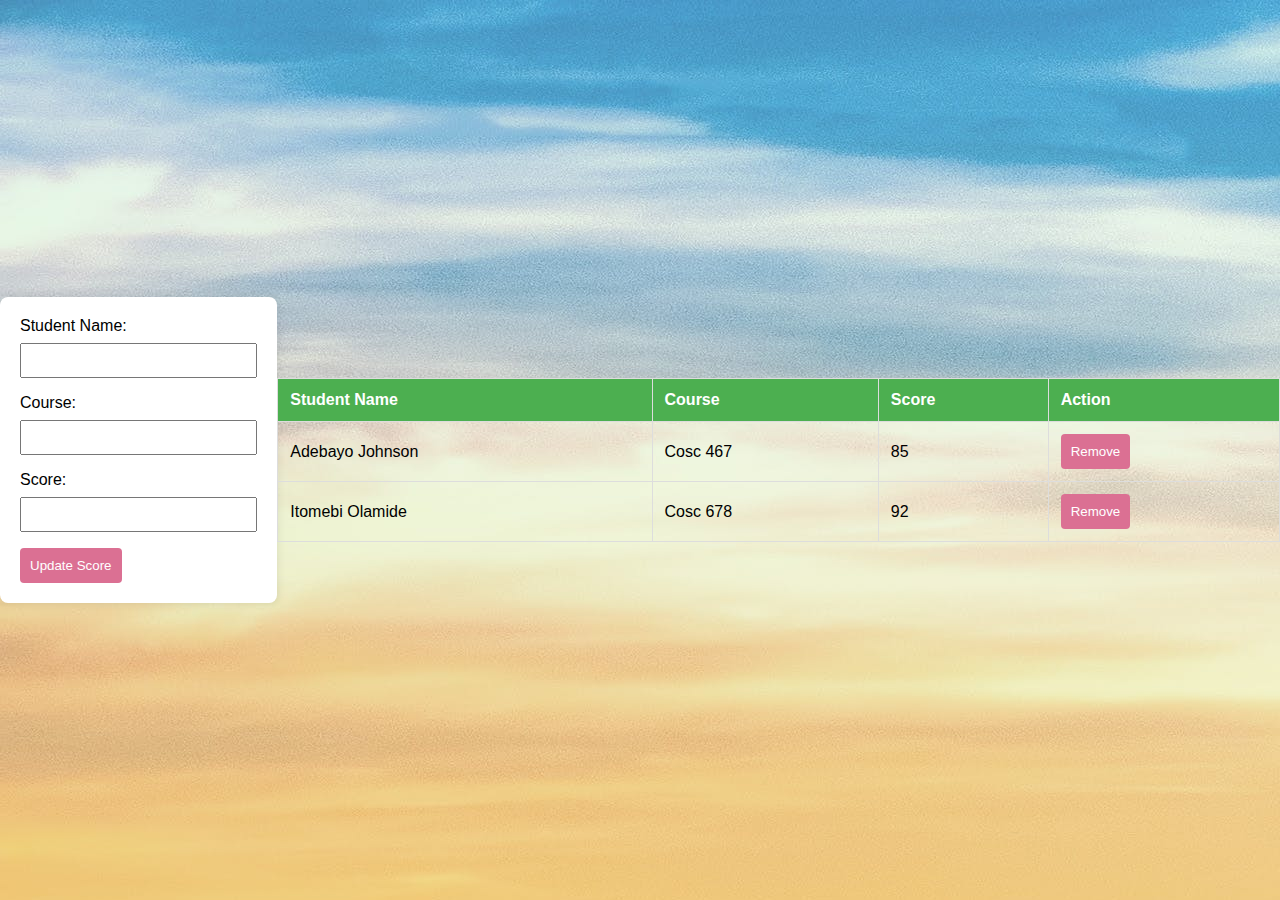
<file: BIRTH/admin score page.html>
<!DOCTYPE html>
<html lang="en">
<head>
  <meta charset="UTF-8">
  <meta name="viewport" content="width=device-width, initial-scale=1.0">
  <link rel="stylesheet" href="admin score page.css">
  <title>Student Scores Management</title>
</head>
<body>

  <form id="scoreForm">
    <label for="studentName">Student Name:</label>
    <input type="text" id="studentName" name="studentName" required>

    <label for="course">Course:</label>
    <input type="text" id="course" name="course" required>

    <label for="score">Score:</label>
    <input type="number" id="score" name="score" required>

    <button type="button" onclick="updateScore()">Update Score</button>
  </form>

  <table id="scoreTable">
    <tr>
      <th>Student Name</th>
      <th>Course</th>
      <th>Score</th>
      <th>Action</th>
    </tr>
    <!-- Sample data, replace with dynamic data from the server -->
    <tr>
      <td>Adebayo Johnson</td>
      <td>Cosc 467</td>
      <td>85</td>
      <td><button onclick="removeScore(this)">Remove</button></td>
    </tr>
    <tr>
      <td>Itomebi Olamide</td>
      <td>Cosc 678</td>
      <td>92</td>
      <td><button onclick="removeScore(this)">Remove</button></td>
    </tr>
  </table>

  <script>
    function updateScore() {
      const studentName = document.getElementById('studentName').value;
      const course = document.getElementById('course').value;
      const score = document.getElementById('score').value;

      // Here, you can send the data to the server for processing and update the table accordingly.

      // For now, let's add a new row to the table with the entered data.
      const table = document.getElementById('scoreTable');
      const newRow = table.insertRow(table.rows.length);
      newRow.innerHTML = `<td>${studentName}</td><td>${course}</td><td>${score}</td><td><button onclick="removeScore(this)">Remove</button></td>`;

      // Clear the form
      document.getElementById('scoreForm').reset();
    }

    function removeScore(button) {
      // Here, you can send a request to the server to remove the corresponding data.

      // For now, let's remove the row from the table.
      const row = button.parentNode.parentNode;
      row.parentNode.removeChild(row);
    }
  </script>

</body>
</html>
</file>
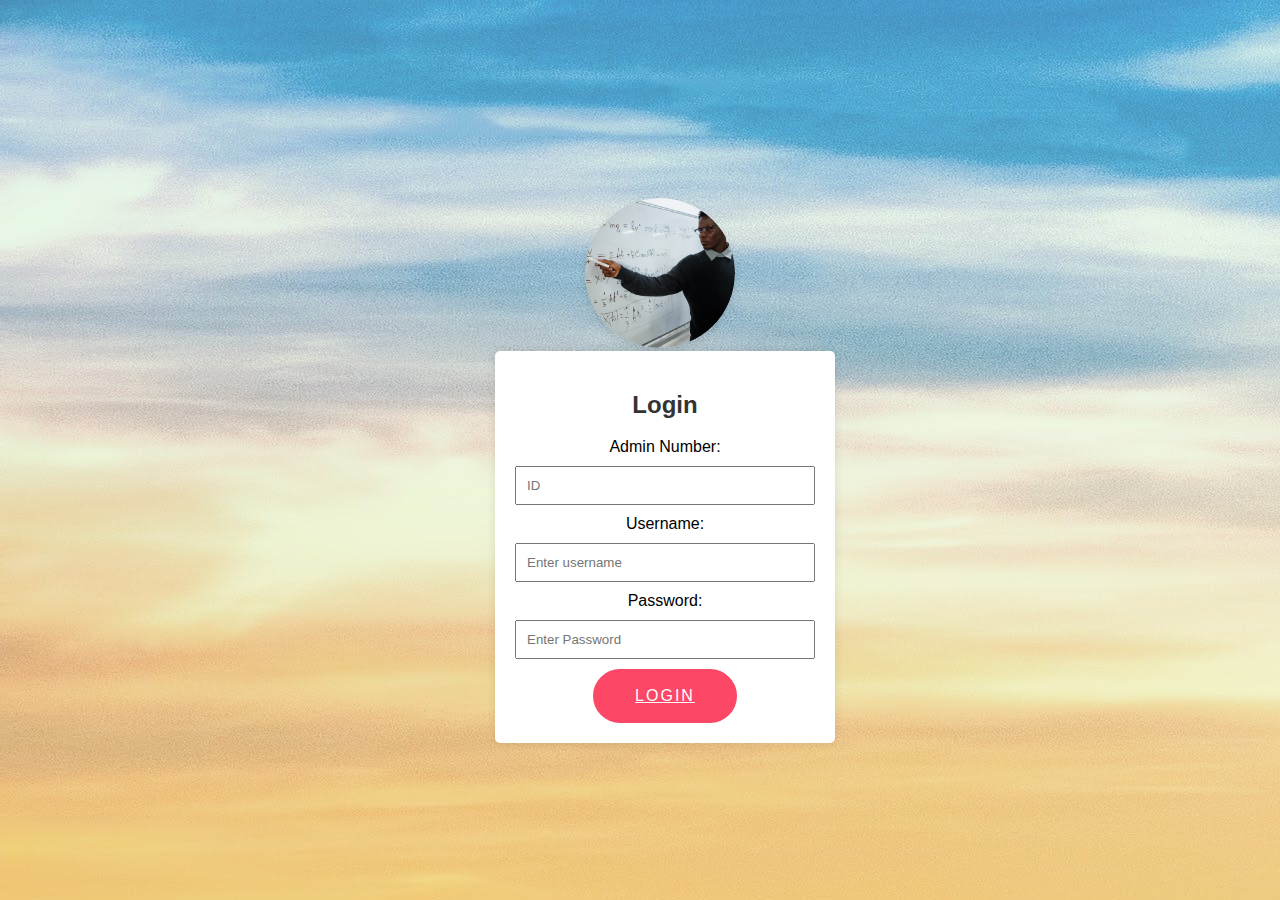
<file: BIRTH/admin.html>
<!DOCTYPE html>
<html lang="en">
<head>
    <meta charset="UTF-8">
    <meta name="viewport" content="width=device-width, initial-scale=1.0">
    <link rel="stylesheet" href="admin.css">
    <title>Login Page</title>
   
</head>
<body>
    <div class="rounded-image-container">
        <img src="pexels-cottonbro-studio-6209801.jpg" alt="Description of the image">
      </div>
    <div class="login-container">
        <h2>Login</h2>
        <form action="#" method="post">
            <label for="adminNumber">Admin Number:</label>
            <input type="text" id="adminNumber" name="adminNumber" required placeholder="ID"> 

            <label for="username">Username:</label>
            <input type="text" id="username" name="username" required  placeholder="Enter username">

            <label for="password">Password:</label>
            <input type="password" id="password" name="password" required  placeholder="Enter Password">

            <a href="adminstrator.html" class="btn">Login</a> 
        </form>
    </div>
</body>
</html>
</file>
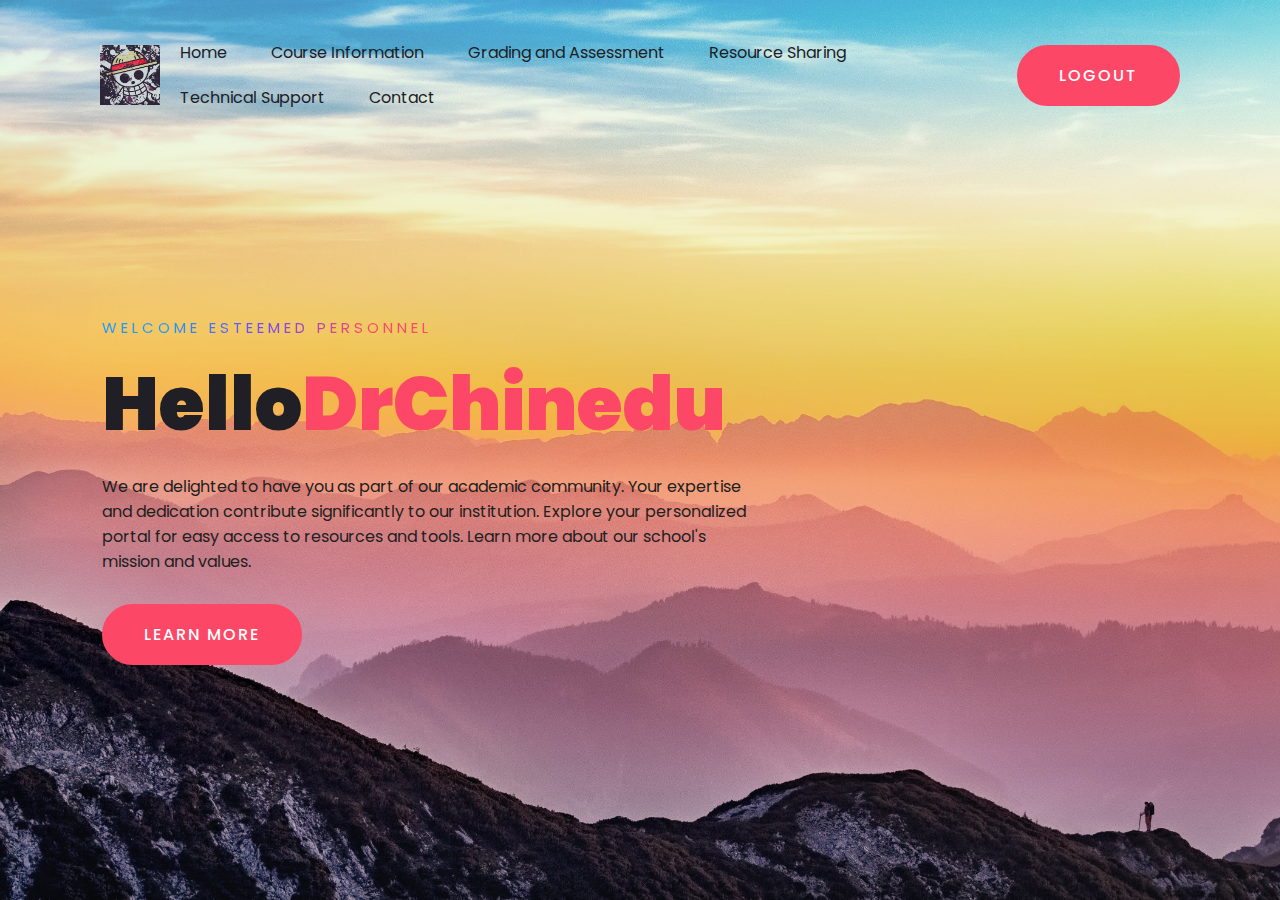
<file: BIRTH/adminstrator.html>
<!DOCTYPE html>
<html lang="en">
<head>
    <meta charset="UTF-8">
    <meta name="viewport" content="width=device-width, initial-scale=1.0">
    <title>My portfolio website</title>
    <link rel="stylesheet" type="text/css" href="administrator.css">
</head>
<body>
    <div class="hero">
        <nav>
          <img src="one piece.pic.jpg" class="logo" />
          <ul>
            <li><a href="#">Home</a></li>
            <li><a href="#">Course Information</a></li>
            <li><a href="admin score page.html">Grading and Assessment</a></li>
            <li><a href="#">Resource Sharing</a></li>
            <li><a href="#">Technical Support</a></li>
            <li><a href="#">Contact</a></li>
          </ul>
          <a href="admin.html" class="btn">LogOut</a>
        </nav>
        <div class="content">
            <span class="title">WELCOME ESTEEMED PERSONNEL</span>
            <h1>Hello<span>DrChinedu</span></h1>
            <p>
                We are delighted to have you as part of our academic community.
                Your expertise and dedication contribute significantly to our institution.
                Explore your personalized portal for easy access to resources and tools.
                Learn more about our school's mission and values.
            </p>
            <a href="#" class="btn">LEARN MORE</a>
          </div>
        </div>
</body>
</file>
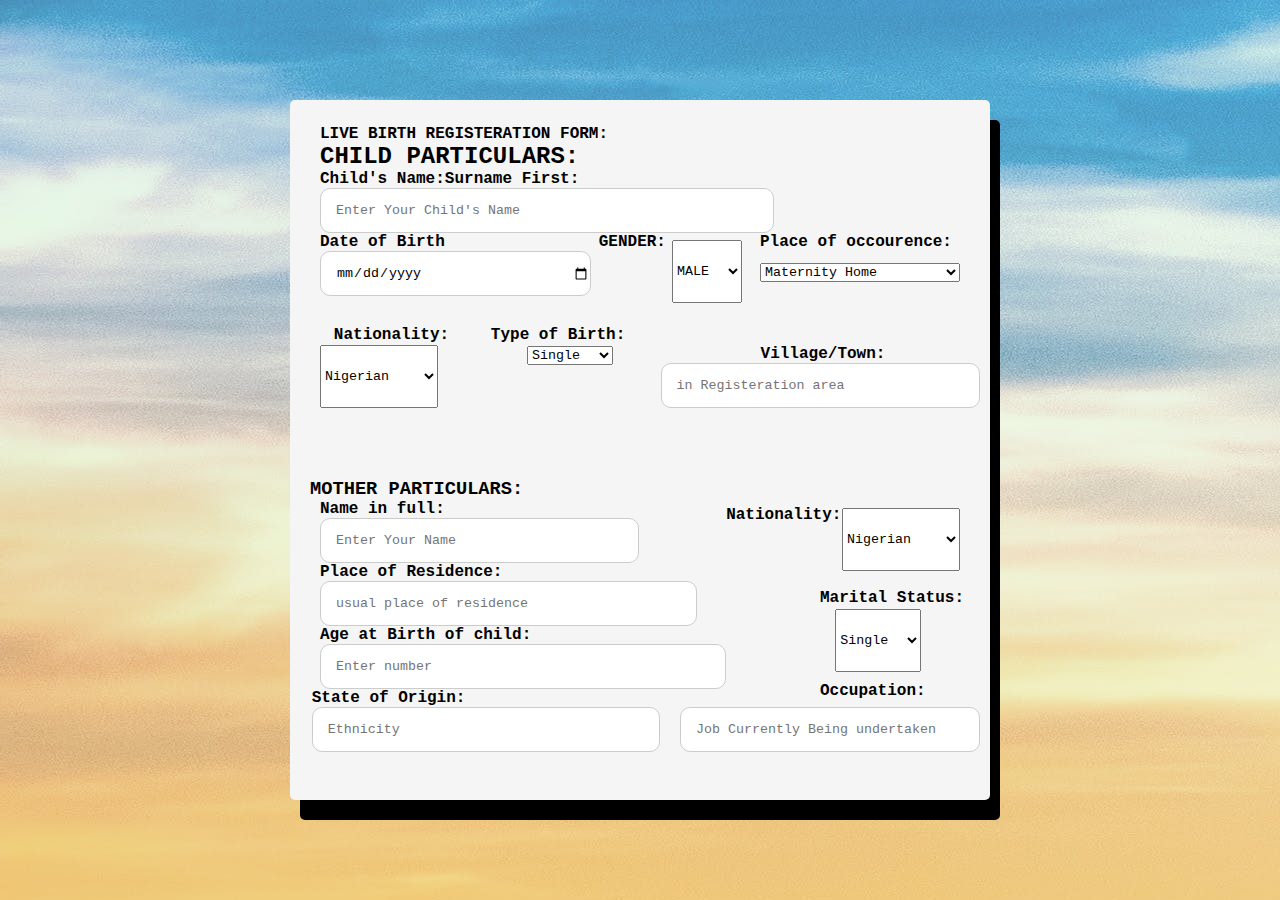
<file: BIRTH/book.html>
<!DOCTYPE html>
<html lang="en">
<head>
    <meta charset="UTF-8">
    <meta http-equiv="X-UA-Compatible" content="IE=edge">
    <meta name="viewport" content="width=device-width, initial-scale=1.0">
    
    <link rel="stylesheet" href="book.css">
    <title>Document</title>
</head>
<body>
    <div class="container">
        <div class="title"><strong>LIVE BIRTH REGISTERATION FORM:</strong></div>
        <h2><strong>CHILD PARTICULARS:</strong></h2>
        <form action="#">
            <div class="user-details">
                <div class="input-box">
                    <span class="details"><strong>Child's Name:Surname First:</strong></span>
                    <input type="text" placeholder="Enter Your Child's Name" required>
                </div>
                <div class="input-box">
                    <span class="details"><strong>Date of Birth</strong></span>
                    <input type="date" placeholder="datetime" required>
                </div>
                <label for="fname"><STRONG>GENDER:</STRONG></label><br>
        <select name = "dropdown" class="drop">
            <option value = "MALE" selected>MALE</option>
            <option value = "FEMALE">FEMALE</option>
         </select>
         <label for="fname"><STRONG>Place of occourence:</STRONG></label><br>
            <select name = "dropdown" class="location">
                <option value = "MALE" selected>Maternity Home</option>
                <option value = "FEMALE">At Home</option>
                <option value = "FEMALE">Hospital</option>
                <option value = "FEMALE">At Traditional Doctors place</option>
                <option value = "FEMALE"></option>
             </select>
             <label for="fname" class="kind"><STRONG>Type of Birth:</STRONG></label><br>
             <select name = "dropdown" class="Mop">
                 <option value = "MALE" selected>Single</option>
                 <option value = "FEMALE">Multiple</option>
              </select>
              <label for="fname" id="live"><STRONG>Nationality:</STRONG></label><br>
              <select name = "dropdown" class="country">
                  <option value = "MALE" selected>Nigerian</option>
                  <option value = "FEMALE">Non-Nigerian</option>
               </select>
              <div class="input-box" id="area">
                <span class="village"><strong>Village/Town:</strong></span>
                <input type="text" placeholder="in Registeration area" required>
            </div>
           
           
            <h3><strong>MOTHER PARTICULARS:</strong></h3>
            
                <div class="user-details" id="mother">
                    <div class="input-box">
                        <span class="details"><strong>Name in full:</strong></span>
                        <input type="text" placeholder="Enter Your Name" required>
                    </div>
                    <div class="user-details" id="Residence">
                        <div class="input-box">
                            <span class="details"><strong>Place of Residence:</strong></span>
                            <input type="text" placeholder="usual place of residence" required>
                        </div>
                        <div class="input-box">
                            <span class="details"><strong>Age at Birth of child:</strong></span>
                            <input type="number" placeholder="Enter number" required>
                        </div>
                        <label for="fname" id="nation"><STRONG>Nationality:</STRONG></label><br>
                        <select name = "dropdown" class="naija">
                            <option value = "MALE" selected>Nigerian</option>
                            <option value = "FEMALE">Non-Nigerian</option>
                         </select>
                        <label for="fname" id="marry"><STRONG>Marital Status:</STRONG></label><br>
                        <select name = "dropdown" class="status">
                            <option value = "MALE" selected>Single</option>
                            <option value = "FEMALE">Married</option>
                            <option value = "FEMALE">Seprated</option>
                            <option value = "FEMALE">Divorced</option>
                            <option value = "FEMALE">Widowed</option>
                         </select>
                         <div class="input-box">
                            <span class="state"><strong>State of Origin:</strong></span>
                            <input type="text" id="ethnic" placeholder="Ethnicity" required>
                        </div>
                        <div class="input-box">
                            <span class="passion"><strong>Occupation:</strong></span>
                            <input type="text" id="livelihood" placeholder="Job Currently Being undertaken" required>
                        </div>
                        
                       
            
              <!---- <div class="user-details" id="father">
                    <div class="input-box">
                        <span class="details"><strong>Name in full:</strong></span>
                        <input type="text" placeholder="Enter Your Name" required>
                    </div>
                    <div class="user-details" id="Residence">
                        <div class="input-box">
                            <span class="details"><strong>Place of Residence:</strong></span>
                            <input type="text" placeholder="usual place of residence" required>
                        </div>
                        <div class="input-box">
                            <span class="details"><strong>Age at Birth of child:</strong></span>
                            <input type="number" placeholder="Enter number" required>
                        </div>
                        <label for="fname" id="nation"><STRONG>Nationality:</STRONG></label><br>
                        <select name = "dropdown" class="naija">
                            <option value = "MALE" selected>Nigerian</option>
                            <option value = "FEMALE">Non-Nigerian</option>
                         </select>
                        <label for="fname" id="marry"><STRONG>Marital Status:</STRONG></label><br>
                        <select name = "dropdown" class="status">
                            <option value = "MALE" selected>Single</option>
                            <option value = "FEMALE">Married</option>
                            <option value = "FEMALE">Seprated</option>
                            <option value = "FEMALE">Divorced</option>
                            <option value = "FEMALE">Widowed</option>
                         </select>
                         <div class="input-box">
                            <span class="state"><strong>State of Origin:</strong></span>
                            <input type="text" id="ethnic" placeholder="Ethnicity" required>
                        </div>
                        <div class="input-box">
                            <span class="passion"><strong>Occupation:</strong></span>
                            <input type="text" id="livelihood" placeholder="Job Currently Being undertaken" required>
                        </div>
                      <a href="#"
    </div>
</body>
</file>
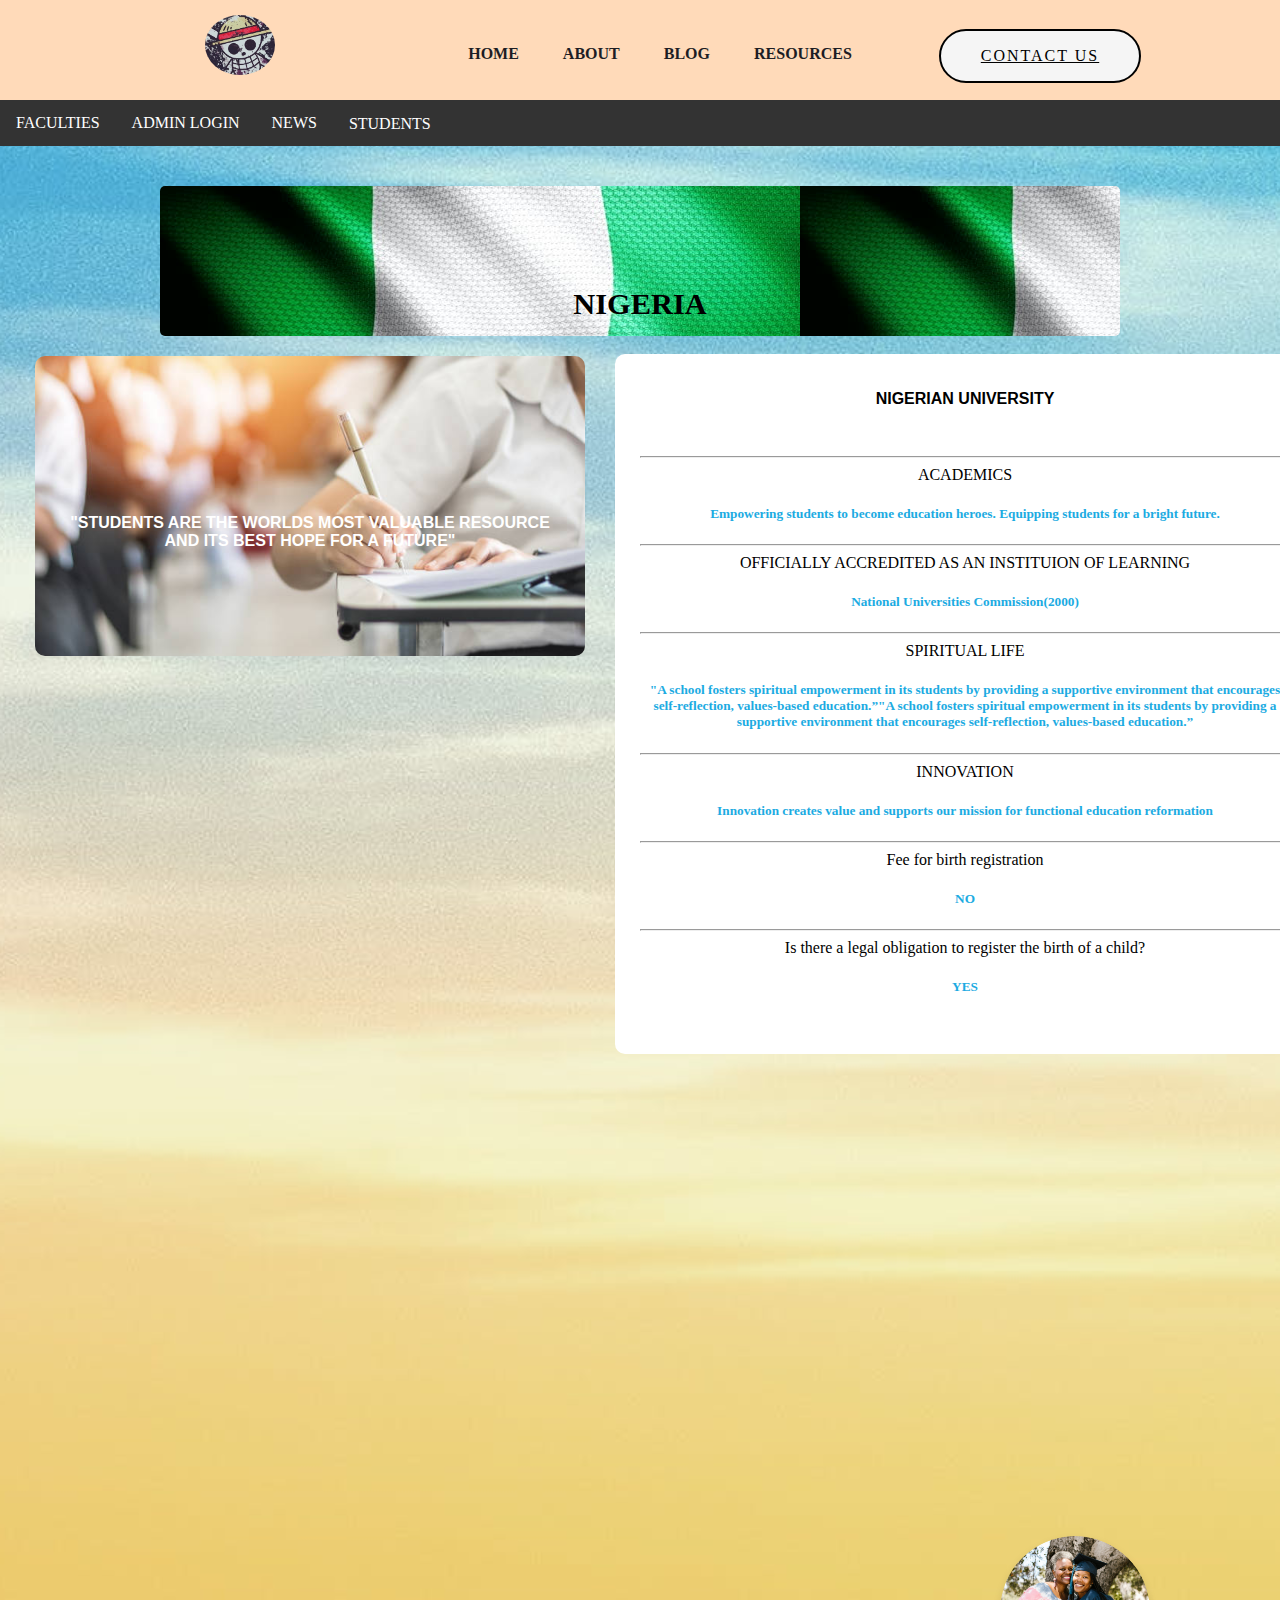
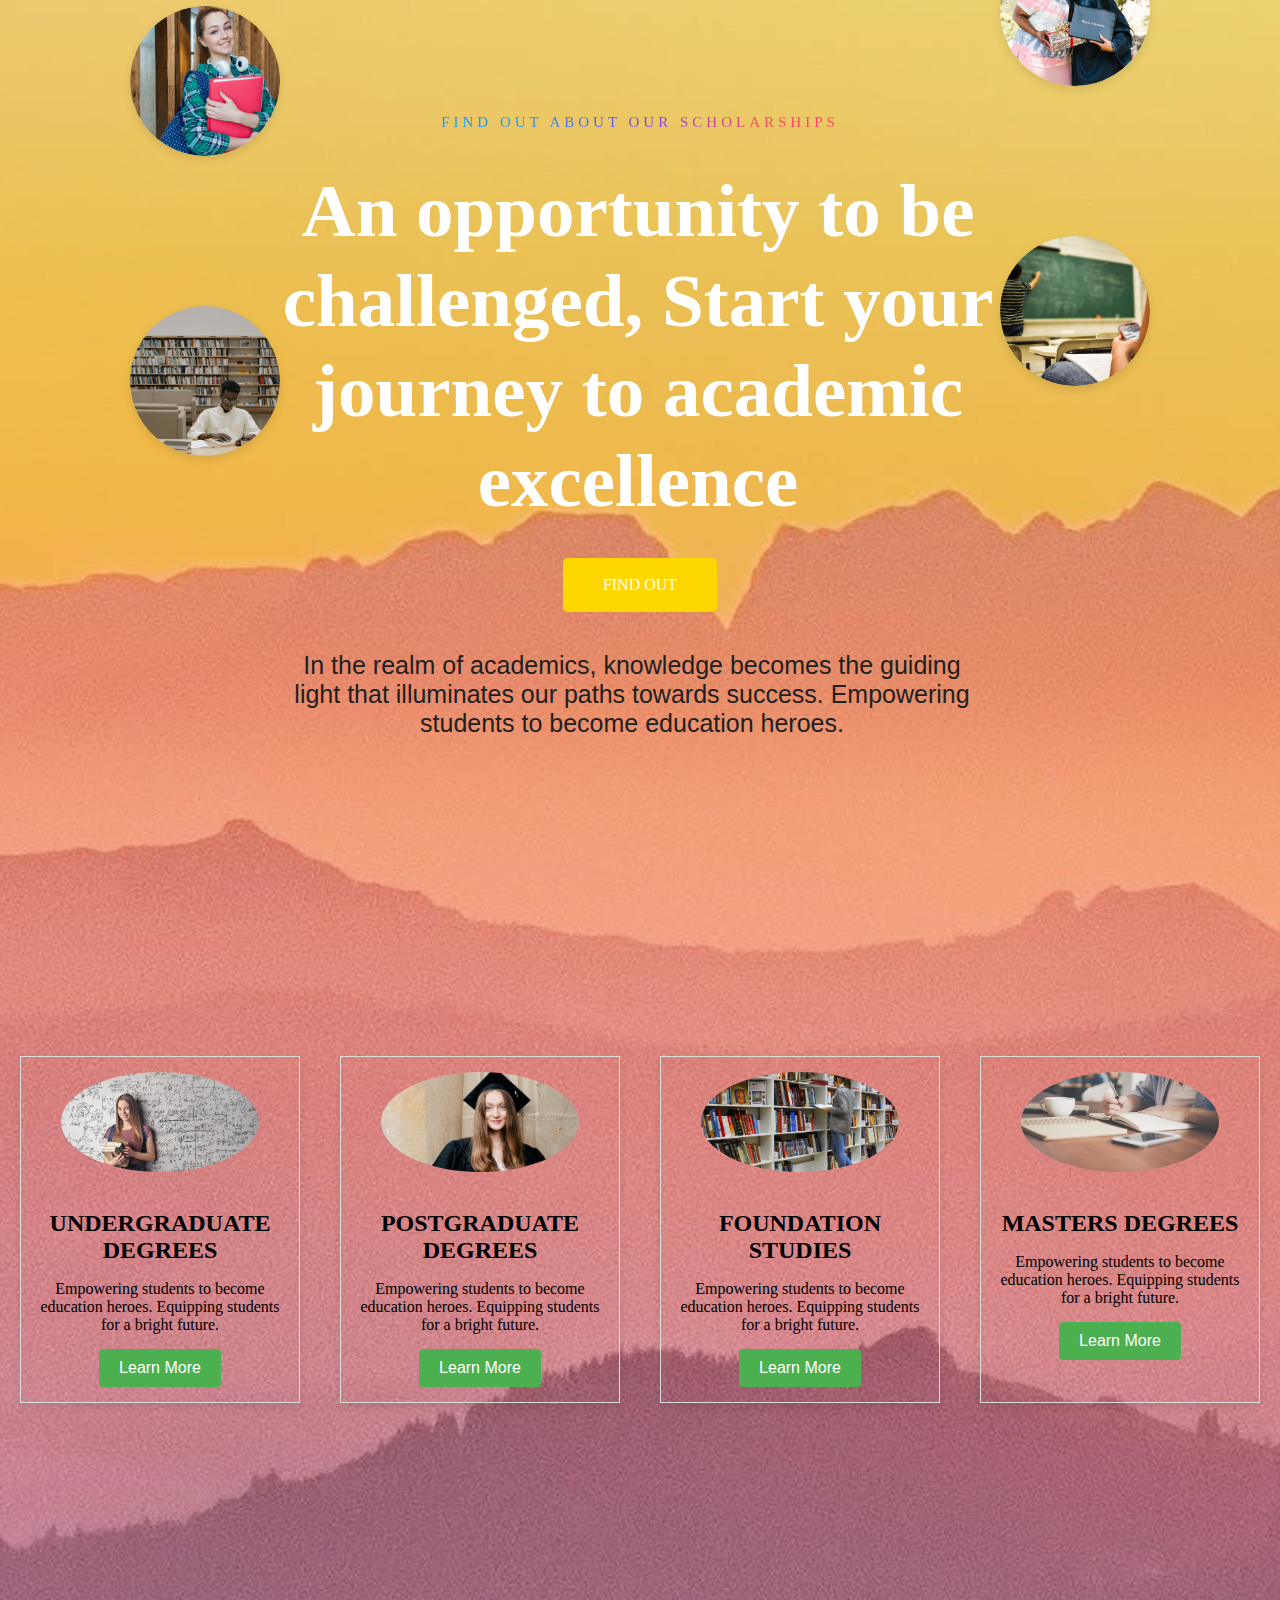
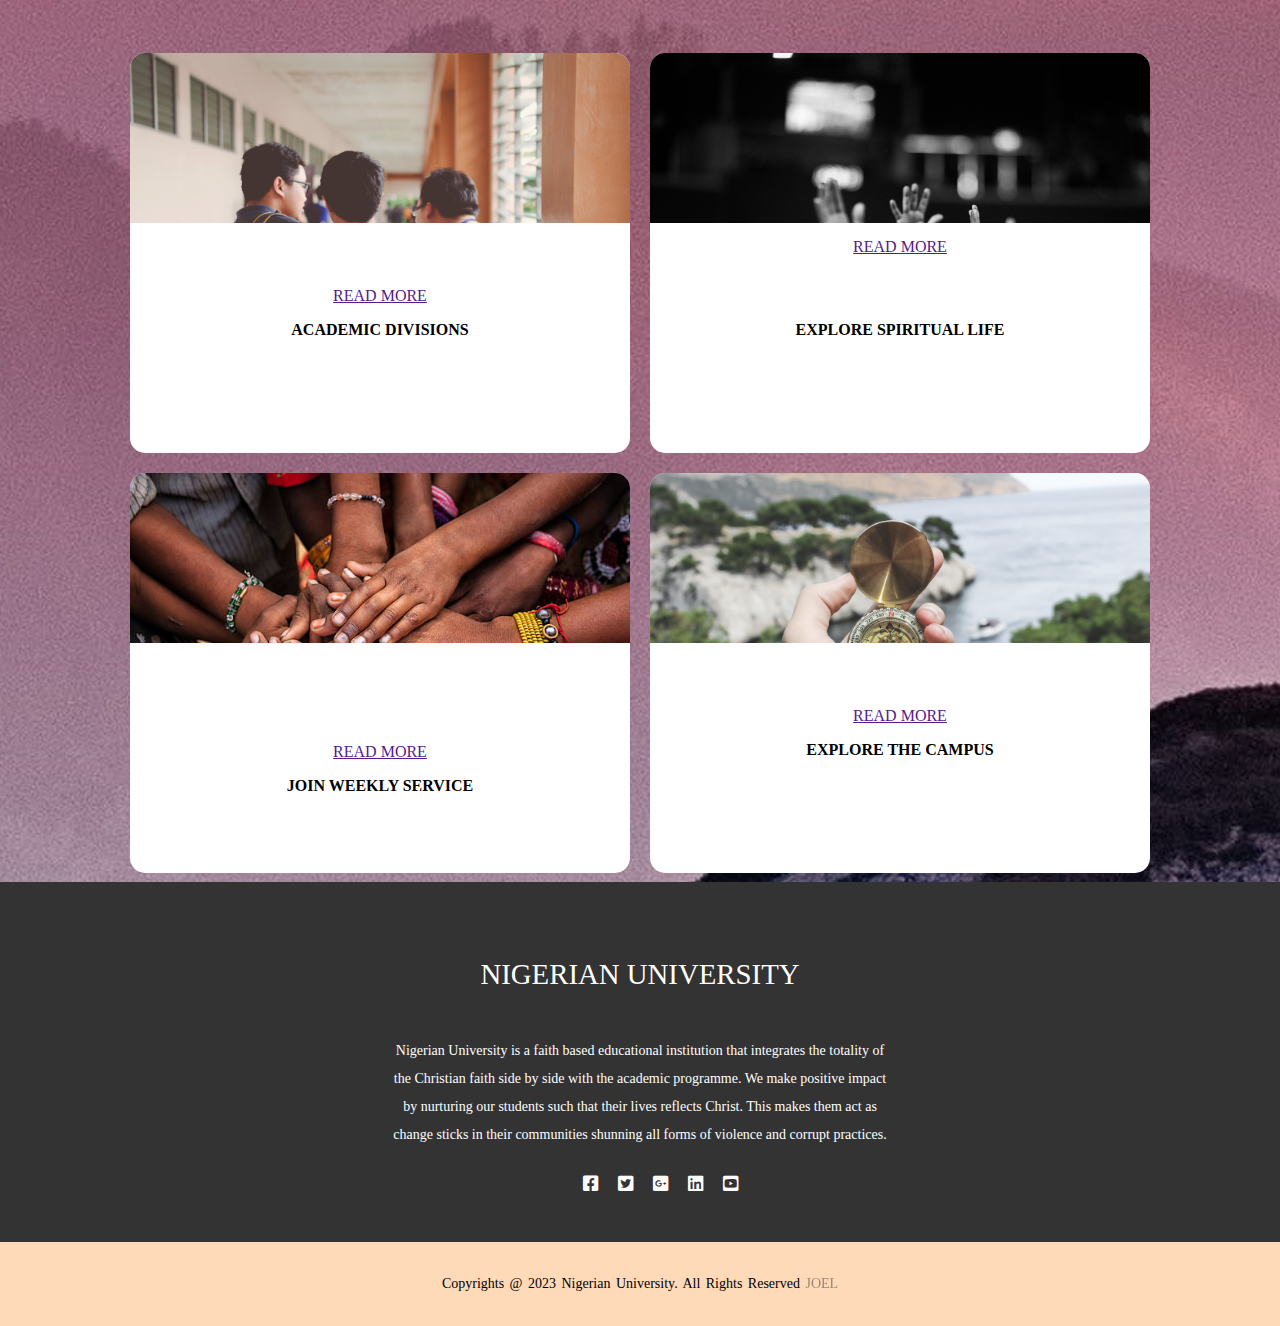
<file: BIRTH/Gill html.html>
<!DOCTYPE html>
<html>
    <head>   
        <link rel="stylesheet" href="Gill style.css">
        <meta name="viewport" content="width=device-width, initial-scale=1" />
        <link rel="stylesheet" href="https://cdnjs.cloudflare.com/ajax/libs/font-awesome/5.15.4/css/all.min.css" integrity="sha512-1ycn6IcaQQ40/MKBW2W4Rhis/DbILU74C1vSrLJxCq57o941Ym01SwNsOMqvEBFlcgUa6xLiPY/NS5R+E6ztJQ==" crossorigin="anonymous" referrerpolicy="no-referrer" />
        <title>demo</title>
            </head>
</html>
<body>
    <header>
      <nav>
        <img src="one piece.pic.jpg" class="logo" />
        <ul>
         <li><a href="#"><strong>HOME</strong></a></li>
         <li><a href="#"><STRONG>ABOUT</STRONG></a></li>
         <li><a href="#"><strong>BLOG</strong></a></li>
         <li><a href="#"><strong>RESOURCES</strong></a></li>
        </ul>
        <a href="#" class="btn">Contact us</a>
        </nav>
    </header>
    <div class="navbar">
        <a href="#home">FACULTIES</a>
        <a href="admin.html">ADMIN LOGIN</a>
        <a href="#account">NEWS</a>

        <div class="dropdown">
          <button type="button" class="dropbtn">STUDENTS</button>
          <div class="dropdown-content">
              <a href="#">ADMISSION</a>
              <a href="#">UFAP</a>
              <a href="#">EXAMINATION</a>
              <a href="student.html">LOGIN</a>

          </div> 
    </div>
    </div>
    <div class="box">
        <h6><strong>NIGERIA</strong></h6>
       </div>
    <div class="Card">
       <h2>"STUDENTS ARE THE WORLDS MOST VALUABLE RESOURCE AND ITS BEST HOPE FOR A FUTURE"</h2>
    </div>
    <div class="container">
        <h4>NIGERIAN UNIVERSITY</h4>
        <i class="fad fa-baby-carriage"></i>
        <hr class="h">
        <h8>ACADEMICS</h8>
        <h5>Empowering students to become education heroes. Equipping students for a bright future.</h5>
        <hr class="h">
        <h8>OFFICIALLY ACCREDITED AS AN INSTITUION OF LEARNING</h8>
        <h5>National Universities Commission(2000)</h5>
        <hr class="h">
        <h8>SPIRITUAL LIFE</h8>
        <h5>"A school fosters spiritual empowerment in its students by providing a supportive environment that encourages self-reflection, values-based education.”"A school fosters spiritual empowerment in its students by providing a supportive environment that encourages self-reflection, values-based education.”</h5>
        <hr class="h">
        <h8>INNOVATION</h8>
        <h5>Innovation creates value and supports our mission for functional education reformation </h5>
            <hr class="h">
        <h8>Fee for birth registration</h8>
        <h5>NO</h5>  
        <hr class="h">
        <h8>Is there a legal obligation to register the birth of a child?</h8>
        <h5>YES</h5>   
    </div>

    <div class="rounded-image-container">
      <img src="pexels-anastasiya-gepp-1462630.jpg" alt="school">
    </div>
    <div class="circle-image">
      <img src="pexels-rdne-stock-project-7713538.jpg" alt="school">
    </div>
    <div class="rounded-image-container">
      <img src="pexels-cottonbro-studio-6334869.jpg" alt="school">
    </div>
    <div class="circle-image">
      <img src="pexels-pixabay-159844.jpg" alt="school">
    </div>
   
    <div class="courses">
      <div class="joel">
          <div class="joel-content">
              <img src="pexels-andrea-piacquadio-3768126.jpg" alt="school">
              <h3>UNDERGRADUATE DEGREES</h3>
              <p>Empowering students to become education heroes. Equipping students for a bright future.</p>
              <button class="learn">Learn More</button>
          </div>
      </div>
  
      <div class="joel">
          <div class="joel-content">
              <img src="pexels-leeloo-thefirst-8283955.jpg" alt="school">
              <h3>POSTGRADUATE DEGREES</h3>
              <p>Empowering students to become education heroes. Equipping students for a bright future.</p>
              <button class="learn">Learn More</button>
          </div>
      </div>
  
      <div class="joel">
          <div class="joel-content">
              <img src="pexels-pixabay-256455.jpg" alt="school">
              <h3>FOUNDATION STUDIES</h3>
              <p>Empowering students to become education heroes. Equipping students for a bright future.</p>
              <button class="learn">Learn More</button>
          </div>
      </div>
  
      <div class="joel">
          <div class="joel-content">
              <img src="pexels-tirachard-kumtanom-733856.jpg" alt="school">
              <h3>MASTERS DEGREES</h3>
              <p>Empowering students to become education heroes. Equipping students for a bright future.</p>
              <button class="learn">Learn More</button>
          </div>
      </div>
  </div>
  
    
    <div class="tim">
      <span class="title">FIND OUT ABOUT OUR SCHOLARSHIPS</span>
      <h6>An opportunity to be challenged, Start your journey to academic excellence</h6>
      <p>
        In the realm of academics, knowledge becomes the guiding light that illuminates our paths towards success. Empowering students to become education heroes.
      </p>
      <a href="#" class="hover-button">FIND OUT</a>
    </div>
    <section class="pack">
      <div class="card">
        <div class="card-image car-1"></div>
        <h2>Empowering students to become education heroes. Equipping students for a bright future.</h2>
        <a href="" class="car a">READ MORE
        </a>
        <p><strong>ACADEMIC DIVISIONS</strong></p>
      </div>
      <div class="card">
        <div class="card-image car-2"></div>
        <a href="" class="car a">READ MORE</a>
        <h2>"Empowering students to explore and nurture their spiritual life is a fundamental aspect of our educational philosophy.</h2>
        <p><strong>EXPLORE SPIRITUAL LIFE</strong></p>
      </div>
      <div class="card">
        <div class="card-image car-3"></div>
        <h2>The school fosters spiritual growth among its students by cultivating an inclusive and supportive environment, encouraging mindfulness practices, and providing opportunities for reflection.</h2>
        <a href="" class="car a">READ MORE</a>
        <p><strong>JOIN WEEKLY SERVICE</strong></p> 
      </div>
      <div class="card">
        <div class="card-image car-4"></div>
        <h2>Embark on a captivating virtual tour experience of our school through our immersive online platform</h2>
        <a href="" class="car a">READ MORE</a>
        <p><strong>EXPLORE THE CAMPUS</strong></p>
      </div> 
    </section>
    <footer>
      <div class="footer-content">
        <h3>NIGERIAN UNIVERSITY</h3>
        <P>Nigerian University is a faith based educational institution that integrates the totality of the Christian faith side by side with the academic programme. We make positive impact by nurturing our students such that their lives reflects Christ. This makes them act as change sticks in their communities shunning all forms of violence and corrupt practices.</P>
        <ul class="socials">
          <li><a href="#"><i class="fab fa-facebook-square"></i></a></li>
          <li><a href="#"><i class="fab fa-twitter-square"></i></a></li>
          <li><a href="#"><i class="fab fa-google-plus-square"></i></a></li>
          <li><a href="#"><i class="fab fa-linkedin"></i></a></li>
          <li><a href="#"><i class="fab fa-youtube-square"></i></a></li> 
        </ul>
      </div>
      <div class="footer-bottom">
        <p>Copyrights @ 2023 Nigerian University. All rights reserved <span>Joel</span></p>
      </div>
    </footer>
   <!---- <div class="Pack">
        <div class="card">
            <div class="imgbx">
              <a href="#">
                <img src="new born.jpg">
              </a>
              <p>ACTION ON THE CLIMATE CRISIS</p>
              <h8>The Climate Crisis is a child rights crisis</h8>
            </div>
        </div>
        <div class="card">
            <div class="imgbx">
              <a href="#">
                <img src="black boy smile.jpg" class="black">
              </a>
              <p>#BUILD BLACK IMMUNITY</p>
              <h8>A global campaign to reach children who have missed out on vaccines</h8>
            </div>
        </div>
    </div>--->
</body>
</html>
</file>
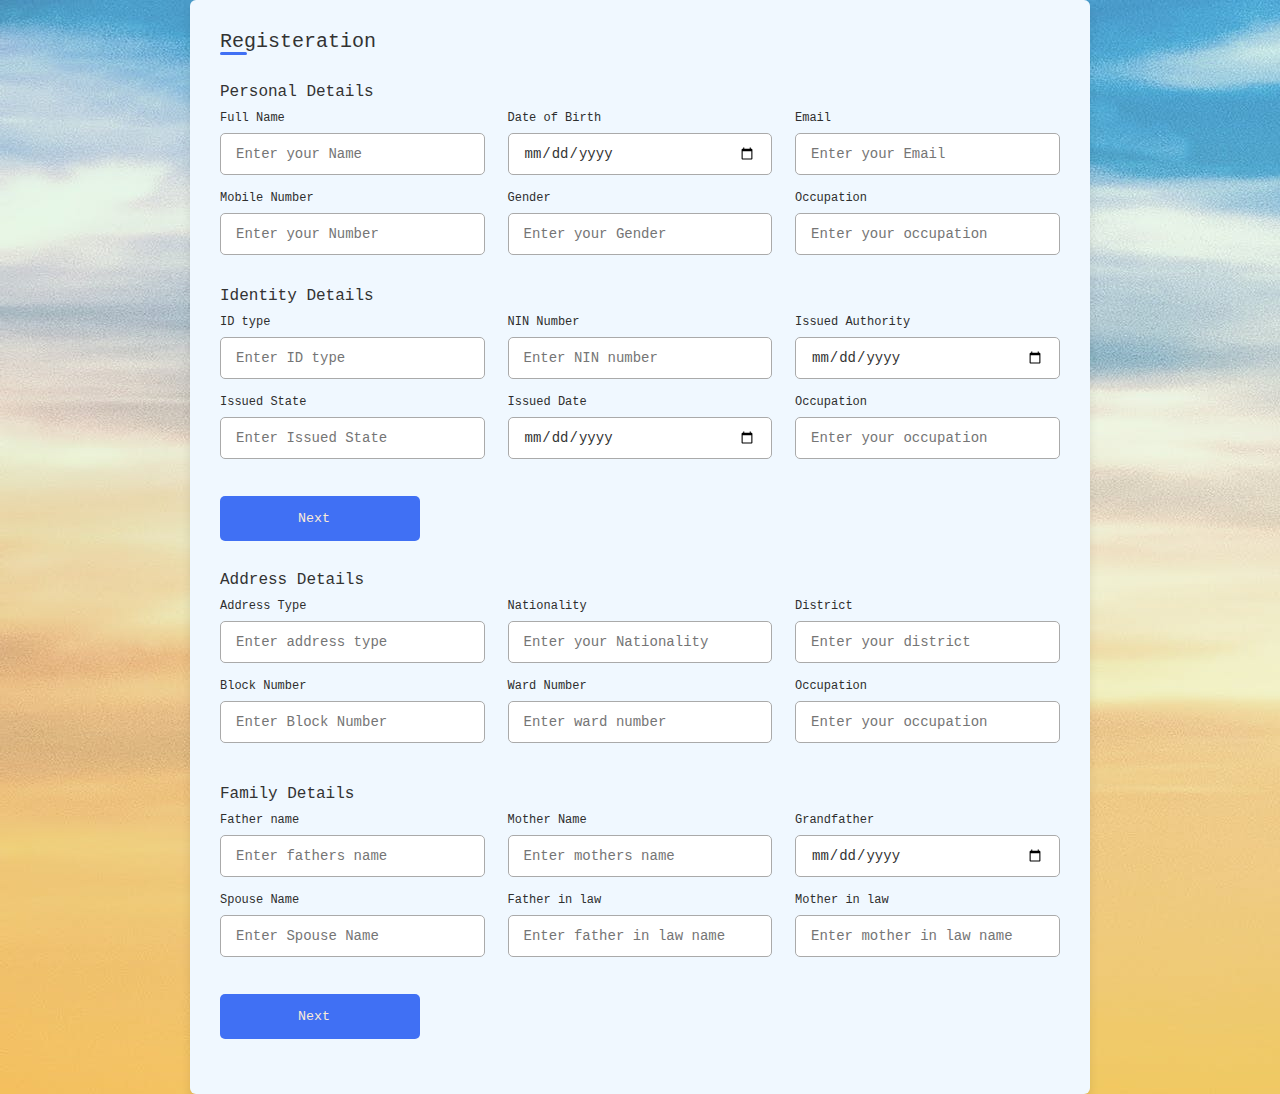
<file: BIRTH/reg.html>
<!DOCTYPE html>
<html lang="en">
<head>
    <meta charset="UTF-8">
    <meta name="viewport" content="width=device-width, initial-scale=1.0">
    <title>Birth Registration</title>
    <link rel="stylesheet" href="styles.css">
</head>
<body>
  <div class="container">
    <header>Registeration</header>
    <form action="#">
        <div class="form first">
            <div class="details personal">
                <span class="title">Personal Details</span>

                <div class="fields">
                    <div class="input-fields">
                        <label>Full Name</label>
                        <input type="text" placeholder="Enter your Name" required>
                    </div>
                    
                    <div class="input-fields">
                        <label>Date of Birth</label>
                        <input type="date" placeholder="Enter birth date" required>
                    </div>

                    <div class="input-fields">
                        <label>Email</label>
                        <input type="email" placeholder="Enter your Email" required>
                    </div>

                    <div class="input-fields">
                        <label>Mobile Number</label>
                        <input type="number" placeholder="Enter your Number" required>
                    </div>

                    <div class="input-fields">
                        <label>Gender</label>
                        <input type="text" placeholder="Enter your Gender" required>
                    </div>

                    <div class="input-fields">
                        <label>Occupation</label>
                        <input type="text" placeholder="Enter your occupation" required>
                    </div>
                </div>
            </div>

            <div class="details ID">
                <span class="title">Identity Details</span>

                <div class="fields">
                    <div class="input-fields">
                        <label>ID type</label>
                        <input type="text" placeholder="Enter ID type" required>
                    </div>
                    
                    <div class="input-fields">
                        <label>NIN Number</label>
                        <input type="number" placeholder="Enter NIN number" required>
                    </div>

                    <div class="input-fields">
                        <label>Issued Authority</label>
                        <input type="date" placeholder="Enter your issued Authority" required>
                    </div>

                    <div class="input-fields">
                        <label>Issued State</label>
                        <input type="text" placeholder="Enter Issued State" required>
                    </div>

                    <div class="input-fields">
                        <label>Issued Date</label>
                        <input type="date" placeholder="Enter your date" required>
                    </div>

                    <div class="input-fields">
                        <label>Occupation</label>
                        <input type="text" placeholder="Enter your occupation" required>
                    </div>
                </div>
                <button class="nextBtn">Next</span>
                <i class="uil uil-navigator"></i>
                </button>
            </div>
        </div>

        <div class="form second">
            <div class="details address">
                <span class="title">Address Details</span>

                <div class="fields">
                    <div class="input-fields">
                        <label>Address Type</label>
                        <input type="text" placeholder="Enter address type" required>
                    </div>
                    
                    <div class="input-fields">
                        <label>Nationality</label>
                        <input type="text" placeholder="Enter your Nationality" required>
                    </div>

                    <div class="input-fields">
                        <label>District</label>
                        <input type="text" placeholder="Enter your district" required>
                    </div>

                    <div class="input-fields">
                        <label>Block Number</label>
                        <input type="number" placeholder="Enter Block Number" required>
                    </div>

                    <div class="input-fields">
                        <label>Ward Number</label>
                        <input type="number" placeholder="Enter ward number" required>
                    </div>

                    <div class="input-fields">
                        <label>Occupation</label>
                        <input type="text" placeholder="Enter your occupation" required>
                    </div>
                </div>
            </div>

            <div class="details family">
                <span class="title">Family Details</span>

                <div class="fields">
                    <div class="input-fields">
                        <label>Father name</label>
                        <input type="text" placeholder="Enter fathers name" required>
                    </div>
                    
                    <div class="input-fields">
                        <label>Mother Name</label>
                        <input type="text" placeholder="Enter mothers name" required>
                    </div>

                    <div class="input-fields">
                        <label>Grandfather</label>
                        <input type="date" placeholder="Enter Grandfather name" required>
                    </div>

                    <div class="input-fields">
                        <label>Spouse Name</label>
                        <input type="text" placeholder="Enter Spouse Name" required>
                    </div>

                    <div class="input-fields">
                        <label>Father in law</label>
                        <input type="text" placeholder="Enter father in law name" required>
                    </div>

                    <div class="input-fields">
                        <label>Mother in law</label>
                        <input type="text" placeholder="Enter mother in law name" required>
                    </div>
                </div>
                <button class="nextBtn">Next</span>
                <i class="uil uil-navigator"></i>
                </button>
            </div>
        </div>
    </form>
  </div>
</body>
</html>
</file>
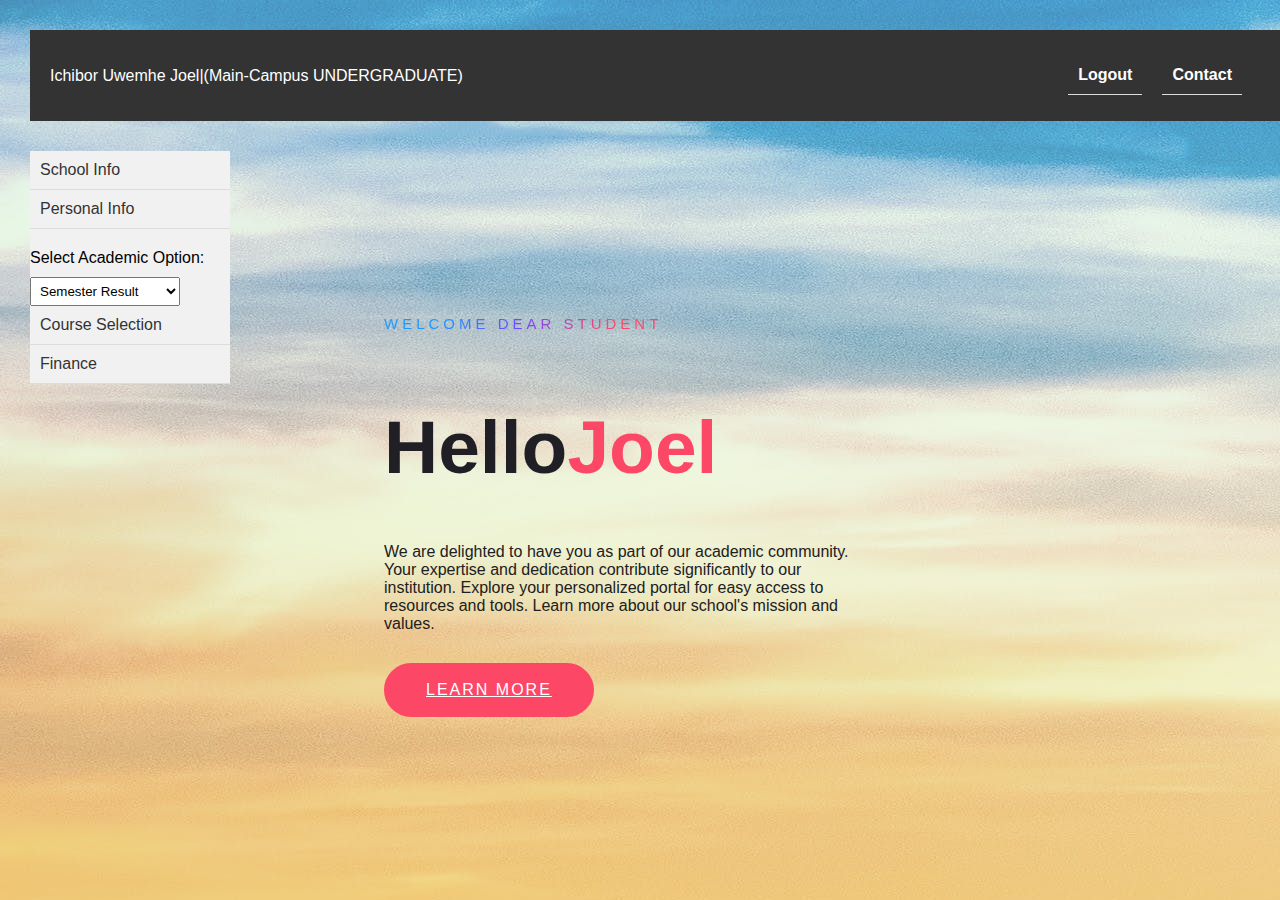
<file: BIRTH/student main.html>
<!DOCTYPE html>
<html lang="en">
<head>
    <meta charset="UTF-8">
    <meta name="viewport" content="width=device-width, initial-scale=1.0">
    <link rel="stylesheet" href="student main.css">
    <title>Student Portal</title>
</head>
<body>
    <nav class="Gaybar">
        <div class="legos">Ichibor Uwemhe Joel|(Main-Campus UNDERGRADUATE)</div>
        <ul class="Gay-list">
            <li><a href="student.html">Logout</a></li>
            <li><a href="#">Contact</a></li>
        </ul>
    </nav>

    <nav class="sidenav">
        <ul>
            <li><a href="#school-info">School Info</a></li>
            <li><a href="#personal-info">Personal Info</a></li>
            <section id="academic-details">
                
                
                <label for="academic-options">Select Academic Option:</label>
                <select id="academic-options">
                    <option value="semester-result">Semester Result</option>
                    <option value="unofficial-transcript">Unofficial Transcript</option>
                    <option value="repeated-courses">Repeated Courses</option>
                    <option value="check-listing">Check Listing</option>
                    <option value="post-query">Post Query</option>
                </select>
        
            </section>
            <li><a href="#course-selection">Course Selection</a></li>
            <li><a href="#finance">Finance</a></li>
        </ul>
    </nav>
    <div class="content">
        <span class="title">WELCOME DEAR STUDENT</span>
        <h1>Hello<span>Joel</span></h1>
        <p>
            We are delighted to have you as part of our academic community.
            Your expertise and dedication contribute significantly to our institution.
            Explore your personalized portal for easy access to resources and tools.
            Learn more about our school's mission and values.
        </p>
        <a href="#" class="btn">LEARN MORE</a>
      </div>
    </div>


</body>
</html>
</file>
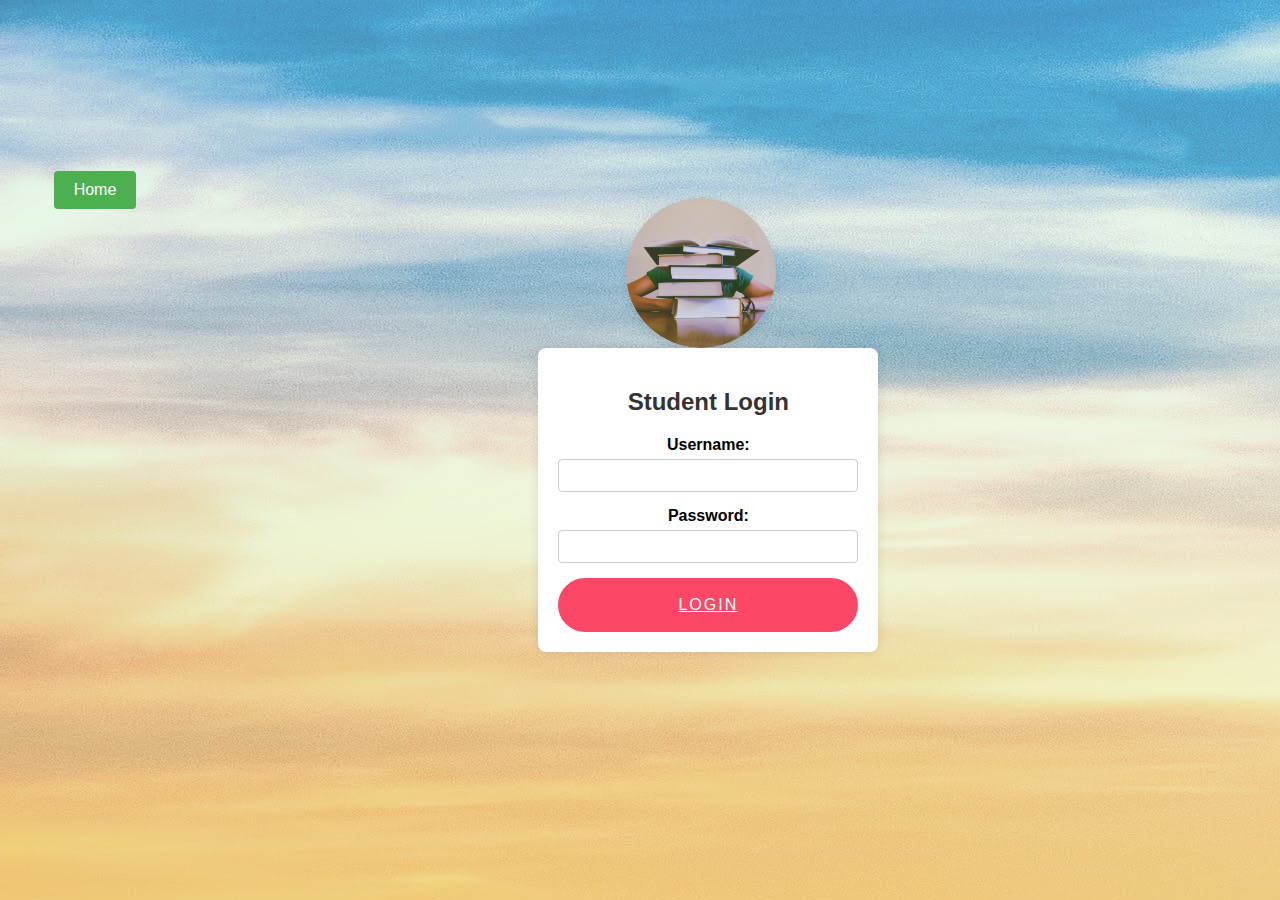
<file: BIRTH/student.html>
<!DOCTYPE html>
<html lang="en">
<head>
    <meta charset="UTF-8">
    <meta name="viewport" content="width=device-width, initial-scale=1.0">
    <link rel="stylesheet" href="student.css">
    <title>Student Login</title>
  
</head>
<body>
    <button class="custom-button">Home</button>
    <div class="rounded-image-container">
        <img src="pexels-pixabay-261909 (1).jpg" alt="Description of the image">
      </div>
    <div class="login-container">
        <h2>Student Login</h2>
        <form class="login-form" action="" method="post">
            <div class="form-group">
                <label for="username">Username:</label>
                <input type="text" id="username" name="username" required>
            </div>
            <div class="form-group">
                <label for="password">Password:</label>
                <input type="password" id="password" name="password" required>
            </div>
            <a href="student main.html" class="btn">Login</a> 
        </form>
    </div>
</body>
</html>
</file>
<file: BIRTH/admin score page.css>
body {
  font-family: Arial, sans-serif;
  background-color: #f4f4f4;
  margin: 0;
  padding: 0;
  display: flex;
  justify-content: center;
  align-items: center;
  height: 100vh;
  background:url(pexels-simon-berger-1323550.jpg);
}

form {
  background-color: #fff;
  padding: 20px;
  border-radius: 8px;
  box-shadow: 0 0 10px rgba(0, 0, 0, 0.1);
}

label {
  display: block;
  margin-bottom: 8px;
}

input {
  width: 100%;
  padding: 8px;
  margin-bottom: 16px;
  box-sizing: border-box;
}

button {
  background-color:palevioletred;
  color: #fff;
  padding: 10px;
  border: none;
  border-radius: 4px;
  cursor: pointer;
}

button:hover {
  background-color: #45a049;
}

table {
  width: 100%;
  border-collapse: collapse;
  margin-top: 20px;
}

th, td {
  border: 1px solid #ddd;
  padding: 12px;
  text-align: left;
}

th {
  background-color: #4caf50;
  color: #fff;
}

tr:hover {
  background-color: #f5f5f5;
}
</file>
<file: BIRTH/admin.css>
body {
    font-family: Arial, sans-serif;
    background-color: #f4f4f4;
    margin: 0;
    padding: 0;
    display: flex;
    align-items: center;
    justify-content: center;
    height: 100vh;
    background-image: url(pexels-simon-berger-1323550.jpg);
}
.rounded-image-container {
    overflow: hidden;
    border-radius: 50%;
    width: 150px; /* Adjust the width as needed */
    height: 150px; /* Adjust the height as needed */
    box-shadow: 0 4px 8px rgba(0, 0, 0, 0.1); /* Optional: Add a shadow for a visual effect */
    position: relative;
    left:190px;
    bottom: 177px;
  }
  img {
    width: 100%;
    height: 100%;
    object-fit: cover;
    object-position: center;
    border-radius: 50%;
  }

.login-container {
    background-color: #fff;
    padding: 20px;
    border-radius: 5px;
    box-shadow: 0 0 10px rgba(0, 0, 0, 0.1);
    width: 300px;
    text-align: center;
    position: relative;
    top: 97px;
    right:50px;
}

h2 {
    color: #333;
}

input {
    width: 100%;
    padding: 10px;
    margin: 10px 0;
    box-sizing: border-box;
}
.btn{
    color: #fff;
    font-size: 16px;
    text-transform: uppercase;
    letter-spacing: 2px;
    padding: 16px 40px;
    border-radius: 500px;
    display: inline-block;
    font-weight: 500;
    transition: all 0.4s ease-in-out;
    background-size: 152% 100%;
    background: #fd4766;
    border: 2px solid #fd4766;
}
.btn:hover {
    background: transparent;
    border-color: #fd4766;
    color: #fd4766;
  }
</file>
<file: BIRTH/administrator.css>
@import url("https://fonts.googleapis.com/css2?family=Poppins:wght@400;500;600;700&display=swap");
* {
  margin: 0;
  padding: 0;
  box-sizing: border-box;
  font-family: "Poppins", sans-serif;
}
a {
  text-decoration: none;
}
.hero {
  width: 100%;
  height: 100vh;
  background: url(pexels-simon-berger-1323550.jpg);
  background-size: cover;
 
}
nav {
  display: flex;
  align-items: center;
  justify-content: space-between;
  padding: 30px 100px;
}
.logo {
  max-height: 60px;
}
nav ul li {
  list-style: none;
  display: inline-block;
  padding: 10px 20px;
}
nav ul li a {
  color: #1d1d24;
  position: relative;
  padding: 5px 0;
}
nav ul li a:hover {
  color: #fd4766;
}
nav ul li a:after {
  content: "";
  position: absolute;
  left: 0;
  width: 0;
  height: 3px;
  background: #fd4766;
  transition: 0.3s;
  bottom: 0;
}
nav ul li a:hover:after {
  width: 100%;
}
.btn {
  color: #fff;
  font-size: 16px;
  text-transform: uppercase;
  letter-spacing: 2px;
  padding: 16px 40px;
  border-radius: 500px;
  display: inline-block;
  font-weight: 500;
  transition: all 0.4s ease-in-out;
  background-size: 152% 100%;
  background: #fd4766;
  border: 2px solid #fd4766;
}
.btn:hover {
  background: transparent;
  border-color: #fd4766;
  color: #fd4766;
}
.content {
  position: absolute;
  top: 35%;
  left: 8%;
}
.content .title {
  color: #0a0a0a;
  font-size: 15px;
  text-transform: uppercase;
  letter-spacing: 4px;
  display: inline-block;
  margin-bottom: 20px;
  background: linear-gradient(
    120deg,
    #1c99fe 20.69%,
    #7644ff 50.19%,
    #fd4766 79.69%
  );
  -webkit-background-clip: text;
  -webkit-text-fill-color: transparent;
}
.content h1 {
  color: #1f1f25;
  font-size: 75px;
  font-weight: 900;
  line-height: 90px;
  text-transform: inherit;
  width: 70%;
}
.content h1 span {
  color: #fd4766;
}
.content p {
  width: 55%;
  color: #202020;
  margin-top: 25px;
  margin-bottom: 30px;
}
</file>
<file: BIRTH/book.css>
*{
    margin:0;
    padding:0;
    box-sizing:border-box;
    font-family: 'Courier New', Courier, monospace;
}
body{
   display:flex;
   height:100vh;
   justify-content: center;
   align-items: center;
   padding:10px;
   background-image: url(pexels-simon-berger-1323550.jpg);
}
.container{
    max-width:700px;
    width:100%;
    height:700px;
    background:whitesmoke;
    padding:25px 30px;
    border-radius:5px;
    box-shadow:10px 20px;
}
.container form .user-details{
    display: flex;
    flex-wrap:wrap;
    justify-content: space-between;
}
form .user-details.input-box{
    margin: 20px 0px 12px 0px;
}
.user-details .input-box input{
    height:45px;
    border-radius: 10px;
    width:100%;
    border:1px solid #ccc;
    padding-left:15px;
}
.drop{
    position: relative;
    right:10px;
    top:7px;
}

.location{
    position: relative;
    left:440px;
    width:200px;
    bottom:33px;
}
.kind{
    position: relative;
    right:50px;
    top:30px;
}
.Mop{
    position: relative;
    right:190px;
    top:50px;
}
.village{
    position: relative;
    left:100px;
}
#area{
    position: relative;
    left:20px;
    top:30px;
}
h3{
    position: relative;
    top:100px;
    right:10px;
}
#mother{
    position: relative;
    top:100px;
}
#nation{
    position: relative;
    bottom:120px;
}
.naija{
    position:relative;
    bottom:118px;
}
#marry{
    position: relative;
    bottom:100px;
    left:500px;
}
.status{
    position:relative;
    bottom:80px;
    left:330px;
}
.country{
    position: relative;
    top:30px;
    
}
#live{
    position: relative;
    top:30px;
    right:490px;
}
.state{
    position:relative;
    right:300px;
}
#ethnic{
    position: relative;
    right:300px;
}
.passion{
    position: relative;
    left:500px;
    bottom:70px;
}
#livelihood{
    position: relative;
    left:360px;
    bottom:63px;
}
.h9{
    position:relative;
    bottom:10px;
    left:100px;
}
</file>
<file: BIRTH/Gill style.css>
body{
  /* width: 100%; */
  /* height:100%; */
   /* background-image:url(Abstract.jpg); */
   background-image: url(pexels-simon-berger-1323550.jpg);
   /* background-repeat: no-repeat; */
   /* background-clip:inherit; */
   background-size: cover;
   background-position: center;
    padding:0;
    margin:0;
    overflow-x: hidden;
    text-align: center;

}
header{
    background-color:peachpuff;
    padding:15px;
    box-shadow:0 0 3px black;
    height:70px;
}
header li{
    display:inline;
    padding-left:45px; 
}
header li a{
    color:black;
    text-decoration:none;
    padding:13px;
    transition: .3s ease; 
}
header li a:hover{
    color:whitesmoke;
}
header ul #contact a{
    color:white;
    background-color:grey;
    border-radius:30px;
    float:right;
    position: relative;
    top:-9px

}
input[type=text] {
    float: right;
    padding: 6px;
    border: none;
    margin-top: 8px;
    margin-right: 16px;
    font-size: 17px;
    position: relative;
    left:-30px;
    top:-10px;
    border-radius:10px;
  }
  .logo {
    max-height: 60px;
    max-width: 70px;
    position: relative;
    right:400px;
  }
  nav ul li {
    list-style: none;
    display: inline-block;
    padding: 10px 20px;
  }
  nav ul li a {
    color: #1d1d24;
    position: relative;
    padding: 5px 0;
    bottom:60px;
  }
  nav ul li a:hover {
    color: white;
  }
  nav ul li a:after {
    content: "";
    position: absolute;
    left: 0;
    width: 0;
    height: 3px;
    background: #fd4766;
    transition: 0.3s;
    bottom: 0;
  }
  nav ul li a:hover:after {
    width: 100%;
  }
  .btn {
    color:black;
    font-size: 16px;
    text-transform: uppercase;
    letter-spacing: 2px;
    padding: 16px 40px;
    border-radius: 500px;
    display: inline-block;
    font-weight: 500;
    transition: all 0.4s ease-in-out;
    background-size: 152% 100%;
    background:whitesmoke;
    border: 2px solid;
    position: relative;
    left:400px;
    bottom:120px;
  }
  .btn:hover {
  
    border-color: whitesmoke;
    color: black;
  }
  
  /* .Down{
    background-color:grey;
    padding:15px;
    box-shadow:0 0 3px black;
    height:20px;
    text-align:left;
  }
  .Down li{
    display:inline;
    list-style:none;
    color: #fff;
    padding-left:45px;
  } */


  .navbar {
    overflow: hidden;
    background-color: #333;
    padding-left:66;
  }
  
  .navbar a {
    float: left;
    font-size: 16px;
    color: white;
    text-align: center;
    padding: 14px 16px;
    text-decoration: none;
  }
  

  .dropdown {
    float: left;
    background-color:inherit;
    font-size: 16px; 
    color: white;
    
  }
  
  .dropdown .dropbtn {
    font-size: 16px;  
    border: none;
    outline: none;
    color: inherit;
    padding: 14px 16px;
    background-color: inherit;
    font-family: inherit;
    margin: 0;
    position: relative;
    top:1px;
  }
  
  .navbar a:hover, .dropdown:hover .dropbtn {
    background-color: peru;
  }
  .dropdown-content {
    display: none;
    position: absolute;
    background-color: #fff;
    min-width: 160px;
    box-shadow: 0px 8px 16px 0px rgba(0,0,0,0.2);
    z-index: 1;
  }
  
  .dropdown-content a {
    float: none;
    color: black;
    padding: 12px 16px;
    text-decoration: none;
    display: block;
    text-align: left;
  }
  
  .dropdown-content a:hover {
    background-color: #ddd;
  }
  
  .dropdown:hover .dropdown-content {
    display: block;
  }
  .box{
    height: 90px;
    padding:30px;
    width:900px;
    text-align: center;
    border-radius:5px;
    background-image:url(Nigeria.jpg);
    box-shadow: 0px 5px 10px rgb(0 0 0 0.2);
    position: relative;
    bottom:-40px;
    right:-160px;
  }
  .box h6  {
    color:black;
    font-size:190%;
    text-align: center;
  } 
  .Card{
    width:550px;
    height:300px;
    display:inline-block;
    border-radius:10px;
    padding:15px 25px;
    box-sizing:border-box;
    cursor:pointer;
    margin:10px 15px;
    background-image:url(examp.jpg);
    background-position:center;
    background-size:cover;
    position: relative;
    top:50px;
    left:-330px;
    transition: transform 0.5s;
    flex-wrap: wrap;
  }
  .Card:hover{
    transform:translateY(-10px);
  }
  h2{
    color:white;
    font-family: 'Trebuchet MS', 'Lucida Sans Unicode', 'Lucida Grande', 'Lucida Sans', Arial, sans-serif;
    position: relative;
    top:130px;
    font-size:medium;
  }
 .container{
  width:700px;
  height:700px;
  background-color:white;
  border-radius:10px;
  padding:15px 25px;
  box-sizing:border-box;
  cursor:pointer;
  margin:10px 15px;
  background-position:center;
  background-size:cover;
  position:relative;
  left:600px;
  top:-272px;
  flex-wrap: wrap;
 }
 h4{
  font-family: 'Segoe UI', Tahoma, Geneva, Verdana, sans-serif;
 }
 
 h5{
  color: #1cabe2;
 }
 /*.pantaker{
  width:500px;
  height:300px;
  background-color:grey;
  border-radius:10px;
  padding:15px 25px;
  box-sizing: border-box;
  cursor:pointer;
  margin:10px 15px;
  background-position:center;
  background-size: cover;
  position:relative;
  top:-650px;
  right:-130px;
  flex-wrap: wrap;
 }
 .pantaker input{
  position: relative;
  left: -100px;
  top:40px;
 }*/
 #person{
  position: relative;
  right:-180px;
 }
 /*button{
  background-color: green;  Green 
  border: none;
  color: white;
  padding: 15px 32px;
  text-align: center;
  text-decoration: none;
  display: inline-block;
  font-size: 16px;
  position: relative;
  top:-20px;
  left:100px;
}*/
img{
  height:300px;
  width:300px;
}
.black{
  height:300px;
  width:300px;
}
/*.pack{
  position: relative;
  width:110px;
  display: flex;
  justify-content: center;
  align-items:center;
  flex-wrap:wrap;
  padding:30px;
  margin-top: 8%;
}*/
.pack{
  display:flex;
  justify-content: center;
  position: relative;
  top:1px;
  flex-wrap: wrap;
}
.card{
  background:white;
  width:500px;
  height:400px;
  margin:10px;
  border-radius:15px;
}
.card-image{
  height:170px;
  margin-bottom:15px;
  background-size: cover;
  border-radius:15px 15px 0 0;
}
.car-1{
  background-image:url(pexels-kobe-1516440.jpg);
  
}
.car-2{
  background-image:url(pexels-luis-quintero-2014775.jpg);
}
.car-3{
  background-image:url(Hands.jpg);
}
.car-4{
  background-image:url(pexels-valentin-antonucci-691637.jpg);
}
.car a{
  position: relative;
  background-color: #000;
}
.card:hover{
  background-color:goldenrod;
  color: white;
  cursor: pointer;
  transform:scale(1.03);
  transition:all 1s ease;
  object-fit: cover;
  object-position: center;
}
.tim {
  position: relative;
  bottom:120px;
  
}
.tim .title {
  color: #0a0a0a;
  font-size: 15px;
  text-transform: uppercase;
  letter-spacing: 4px;
  display: inline-block;
  margin-bottom: 20px;
  background: linear-gradient(
    120deg,
    #1c99fe 20.69%,
    #7644ff 50.19%,
    #fd4766 79.69%
  );
  -webkit-background-clip: text;
  -webkit-text-fill-color: transparent;
  position: relative;
  bottom: 490px;
}
.tim h6 {
  color: white;
  font-size: 75px;
  font-weight: 800;
  line-height: 90px;
  text-transform: inherit;
  width: 70%;
  position: relative;
  left:190px;
  bottom:650px;
}
.tim p {
  width: 55%;
  font-size:25px;
  color: #202020;
  margin-top: 25px;
  margin-bottom: 30px;
  font-family: "Poppins", sans-serif;
  position: relative;
  bottom:700px;
  left:280px;
}
.hover-button {
  display: inline-block;
  padding: 18px 40px;
  background-color: gold;
  color: #fff;
  text-decoration: none;
  border-radius: 5px;
  transition: background-color 0.3s;
  position: relative;
  bottom: 910px;
}

/* Hover effect */
.hover-button:hover {
  background-color: #2980b9;
}
.rounded-image-container {
  overflow: hidden;
  border-radius: 50%;
  width: 150px; /* Adjust the width as needed */
  height: 150px; /* Adjust the height as needed */
  box-shadow: 0 4px 8px rgba(0, 0, 0, 0.1); /* Optional: Add a shadow for a visual effect */
  position: relative;
  left:130px;
  top:270px;
}
.revolved-image{
  overflow: hidden;
  border-radius: 50%;
  width: 150px; /* Adjust the width as needed */
  height: 150px; /* Adjust the height as needed */
  box-shadow: 0 4px 8px rgba(0, 0, 0, 0.1); /* Optional: Add a shadow for a visual effect */
  position: relative;
  left:130px;
  top:50px;
}

img {
  width: 100%;
  height: 100%;
  object-fit: cover;
  object-position: center;
  border-radius: 50%;
}
.circle-image{
  overflow: hidden;
  border-radius: 50%;
  width: 150px; /* Adjust the width as needed */
  height: 150px; /* Adjust the height as needed */
  box-shadow: 0 4px 8px rgba(0, 0, 0, 0.1); /* Optional: Add a shadow for a visual effect */
  position: relative;
  left:1000px;
  top: 50px;
}
  
/* Add this CSS to your stylesheet or in a <style> tag in the head of your HTML document */

.courses {
  display: flex;
  justify-content: space-around;
 
}

.joel {
  width: 250px;
  margin: 20px;
  border: 1px solid #ddd;
  padding: 15px;
  box-shadow: 0 4px 8px rgba(0, 0, 0, 0.1);
  transition: box-shadow 0.3s ease;
  position:relative;
  top: 700px;
}

.joel:hover {
  box-shadow: 0 8px 16px rgba(0, 0, 0, 0.2);
}

.joel-content {
  text-align: center;

}

.joel img {
  max-width: 80%;
  height: 100px;
  margin-bottom: 10px;
}

.joel h3 {
  font-size: 1.5em;
  margin-bottom: 10px;
}

.joel p {
  color: black;
  margin-bottom: 15px;
}

.joel button {
  background-color: #4CAF50;
  color: white;
  padding: 10px 20px;
  border: none;
  border-radius: 4px;
  cursor: pointer;
  font-size: 1em;
}

.joel button:hover {
  background-color: #45a049;
}



footer{
  background: #333;
  height:auto;
  width:100vw;
  font-family:"Open Sans";
  padding-top:40px;
  color: #fff;
}
.footer-content{
  display:flex;
  align-items: center;
  justify-content: center;
  flex-direction: column;
  text-align: center;
}
.footer-content h3{
  font-size: 1.8rem;
  font-weight:400;
  text-transform: capitalize;
  line-height:3rem;
}
.footer-content p{
  max-width:500px;
  margin: 10px auto;
  line-height:28px;
  font-size:14px;
}
.socials{
  list-style: none;
  display: flex;
  align-items:center;
  justify-content: center;
  margin: 1rem 0 3rem 0;
}
.socials li{
  margin:0 10px;
}
.socials a{
  text-decoration: none;
  color: #fff;
}
.socials a i{
  font-size:1.1rem;
}
.socials a:hover i{
 color: aqua;
}
.footer-bottom{
  background: peachpuff;
  width:100vw;
  padding:20px 0;
  text-align: center;
}
.footer-bottom p{
 font-size:14px;
 word-spacing:2px;
 text-transform: capitalize;
 color: black;
}
.footer-bottom span{
 text-transform:uppercase;
 opacity:.4;
 font-weight:200;
}


/* Style the dropdown content (hidden by default) */

/*.imgbx{
  background: #ddd;
}*/

/*.pack .card{

  width:308px;
  height:800px;
  position:relative;
  height:400px;
  background:#f0fff0;
   margin:30px 10px;
  padding:20px 15px;
  display: flex;
  flex-direction: column;
  box-shadow: 0.5px 10px #e6e6e6;
  transition:0.3s ease-in-out;
  margin-top:5%;
 
}
 
  /*.Down ul li:hover .sub-menu-1{
   display:block;
   position: absolute;
   background:grey;
   margin-top:15px;
   margin-left: -15px;
  }
</file>
<file: BIRTH/styles.css>
*{
    margin: 0;
    padding: 0;
    box-sizing: border-box;
    font-family: 'Courier New', Courier, monospace;
}
body{
    min-height: 100vh;
    display: flex;
    align-items:center;
    justify-content: center;
    background-image: url(pexels-simon-berger-1323550.jpg);
}
.container{
    position:relative;
    max-width:900px;
    width:100%;
    border-radius:6px;
    padding: 30px;
    margin: 0 15px;
    background-color: aliceblue;
    box-shadow: 0 5px 10px rgba(0,0,0,0.1);
}
.container header{
    position: relative;
    font-size: 20px;
    font: weight 600px;
    color:#333;
}
.container header::before{
    content: "";
    position: absolute;
    left: 0;
    bottom: -2px;
    height:3px;
    width:27px;
    border-radius:8px;
    background-color: #4070f4;
}
.container form{
    position: relative;
    margin-top:16px;
    min-height:490px;
    background: color #f2f2f2;
}
.container form .details{
    margin-top:30px;
}
.container form .details.ID{
    margin-top:20px;
}
.container form .title{
    display: block;
    margin-bottom:8px;
    font-size: 16px;
    font-weight:500;
    margin:6px 0;
    color:#333;
}
.container form .fields{
    display: flex;
    align-items: center;
    justify-content: space-between;
    flex-wrap: wrap;
}
form .fields .input-fields{
display: flex;
width: calc(100% / 3 - 15px);
flex-direction: column;
margin: 4px 0;
}
.input-fields label{
    font-size:12px;
    font-weight:500;
    color: #2e2e2e;
}
.input-fields input{
    outline:none;
    font-size:14px;
    font-weight:400;
    color:#333;
    border-radius:5px;
    border:1px solid #aaa;
    padding:0 15px;
    height:42px;
    margin:8px 0;
}
.input-fields input::is(:focus, :valid){
    box-shadow:0 3px 6px rgba(0,0,0,0.1);
}
.input-fields input[type="date"]{
    color: #707070;
}
.input-fields input[type="date"]{
    color:#333;
}
.container form button{
    display:flex;
    align-items:center;
    justify-content:center;
    height: 45px;
    max-width:200px;
    width:100%;
    border:none;
    outline:none;
    margin: 25px 0;
    border-radius:5px;
    color: antiquewhite;
    background-color: #4070f4;
    transition:all 0.3s linear;
    cursor:pointer;
}
form button:hover{
    background-color:#4070f4;
}
form button i{
    margin:0 6px;
}
</file>
<file: BIRTH/student main.css>
body {
    font-family: Arial, sans-serif;
    margin: 0;
    padding: 0;
    background:url(pexels-simon-berger-1323550.jpg);
}

header, nav {
    margin: 30px;
    background-color:#fd4766;
    font-family: 'Gill Sans', 'Gill Sans MT', Calibri, 'Trebuchet MS', sans-serif;
  width:2000px;

}

h1 {
    color: black;
    font: size 10px;
}

nav {
   position: relative;
   right:auto;
    width: 200px;
    background-color: #f1f1f1;
    
}

nav ul {
    list-style-type: none;
    padding: 0;
}

nav li {
    padding: 10px;
    border-bottom: 1px solid #ddd;
}

nav a {
    text-decoration: none;
    color: #333;
    display: block;
}


#academic-details {
    margin-top: 20px;
}

#academic-options {
    margin-top: 10px;
    padding: 5px;
}
.Gaybar {
    background-color: #333;
    color: #fff;
    display: flex;
    justify-content: space-between;
    align-items: center;
    padding: 10px 20px;
    width: 1212px;
}

.logo {
    font-size: 1.5em;
    font-weight: bold;
}

.Gay-list {
    list-style: none;
    display: flex;
}

.Gay-list li {
    margin-right: 20px;
}

.Gay-list a {
    text-decoration: none;
    color: #fff;
    font-weight: bold;
    transition: color 0.3s ease;
}

.Gay-list a:hover {
    color: #ff9900;
}
.content {
    position: absolute;
    top: 35%;
    left: 30%;
  }
  .content .title {
    color: #0a0a0a;
    font-size: 15px;
    text-transform: uppercase;
    letter-spacing: 4px;
    display: inline-block;
    margin-bottom: 20px;
    background: linear-gradient(
      120deg,
      #1c99fe 20.69%,
      #7644ff 50.19%,
      #fd4766 79.69%
    );
    -webkit-background-clip: text;
    -webkit-text-fill-color: transparent;
  }
  .content h1 {
    color: #1f1f25;
    font-size: 75px;
    font-weight: 900;
    line-height: 90px;
    text-transform: inherit;
    width: 70%;
  }
  .content h1 span {
    color: #fd4766;
  }
  .content p {
    width: 55%;
    color: #202020;
    margin-top: 25px;
    margin-bottom: 30px;
  }
  .btn {
    color: #fff;
    font-size: 16px;
    text-transform: uppercase;
    letter-spacing: 2px;
    padding: 16px 40px;
    border-radius: 500px;
    display: inline-block;
    font-weight: 500;
    transition: all 0.4s ease-in-out;
    background-size: 152% 100%;
    background: #fd4766;
    border: 2px solid #fd4766;
  }
  .btn:hover {
    background: transparent;
    border-color: #fd4766;
    color: #fd4766;
  }
</file>
<file: BIRTH/student.css>
body {
    font-family: Arial, sans-serif;
    background-image: url(pexels-simon-berger-1323550.jpg);
    margin: 0;
    display: flex;
    align-items: center;
    justify-content: center;
    height: 100vh;
}

.login-container {
    background-color: #fff;
    padding: 20px;
    border-radius: 8px;
    box-shadow: 0 0 10px rgba(0, 0, 0, 0.1);
    width: 300px;
    text-align: center;
    position: relative;
    top:50px;
    right:48px;
}

.login-container h2 {
    color: #333;
}

.login-form {
    display: flex;
    flex-direction: column;
    margin-top: 20px;
}

.form-group {
    margin-bottom: 15px;
}

.form-group label {
    font-weight: bold;
    margin-bottom: 5px;
    display: block;
}

.form-group input {
    width: 100%;
    padding: 8px;
    box-sizing: border-box;
    border: 1px solid #ccc;
    border-radius: 4px;
}

.login-button {
    background-color: #4caf50;
    color: #fff;
    padding: 10px;
    border: none;
    border-radius: 4px;
    cursor: pointer;
}
.rounded-image-container {
    overflow: hidden;
    border-radius: 50%;
    width: 150px; /* Adjust the width as needed */
    height: 150px; /* Adjust the height as needed */
    box-shadow: 0 4px 8px rgba(0, 0, 0, 0.1); /* Optional: Add a shadow for a visual effect */
    position: relative;
    left:190px;
    bottom: 177px;
  }
  img {
    width: 100%;
    height: 100%;
    object-fit: cover;
    object-position: center;
    border-radius: 50%;
  }
  .btn {
    color: #fff;
    font-size: 16px;
    text-transform: uppercase;
    letter-spacing: 2px;
    padding: 16px 40px;
    border-radius: 500px;
    display: inline-block;
    font-weight: 500;
    transition: all 0.4s ease-in-out;
    background-size: 152% 100%;
    background: #fd4766;
    border: 2px solid #fd4766;
  }
  .btn:hover {
    background: transparent;
    border-color: #fd4766;
    color: #fd4766;
  }
  .custom-button {
    background-color: #4CAF50;
    color: white;
    padding: 10px 20px;
    font-size: 16px;
    border: none;
    border-radius: 4px;
    cursor: pointer;
    transition: background-color 0.3s ease;
    position:relative;
    right:300px;
    bottom: 260px;
}

.custom-button:hover {
    background-color: #45a049;
}
</file>
